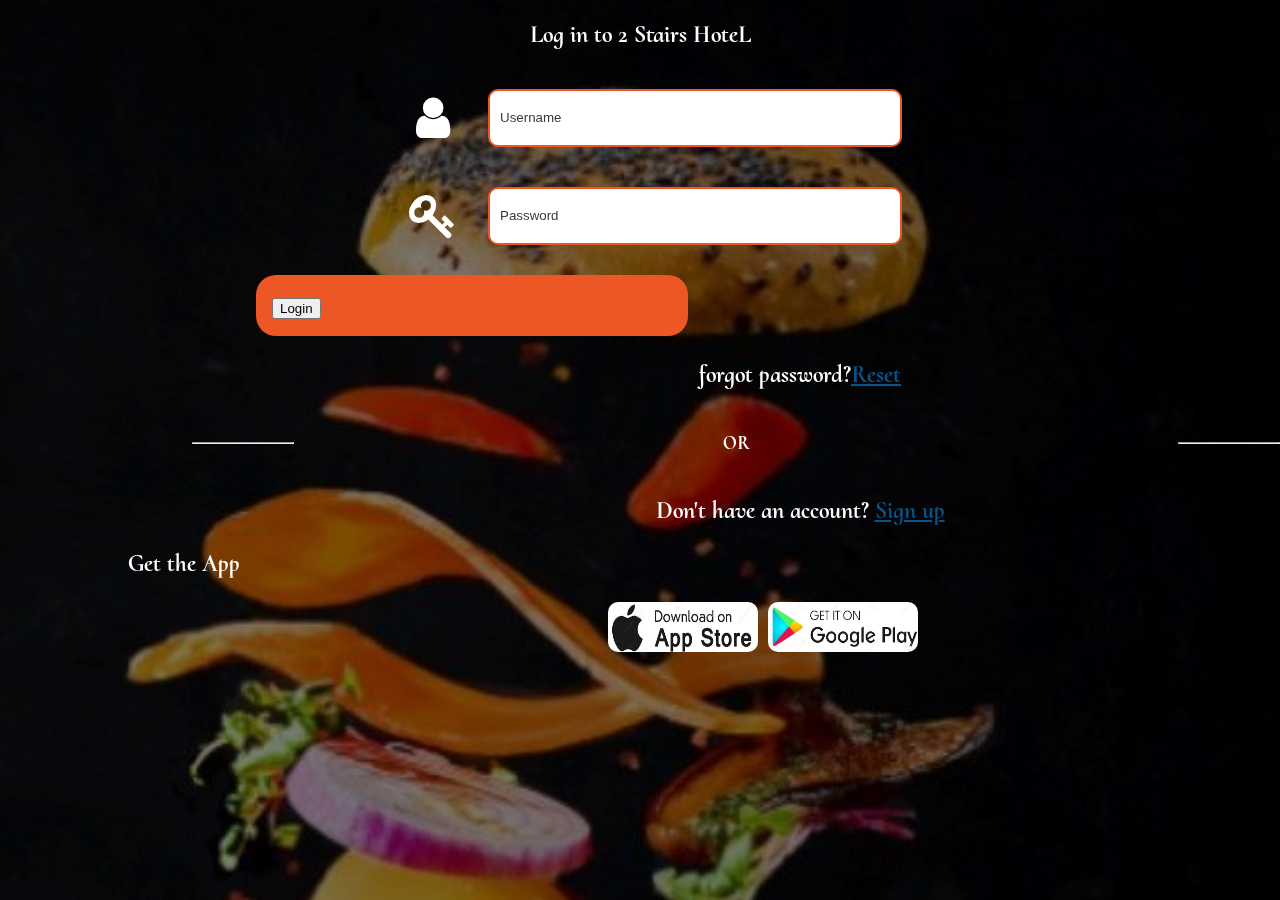
<file: assets/html/login.html>
<!DOCTYPE html>
<html lang="en">
<head>
    
    <link href='https://fonts.googleapis.com/css?family=Cormorant Upright' rel='stylesheet'>
    <meta charset="UTF-8">
    <meta http-equiv="X-UA-Compatible" content="IE=edge">
    <meta name="viewport" content="width=device-width, initial-scale=1.0">
    <title>2 Stairs Hotel-Login</title>
    <link rel="stylesheet" href="..//css/login styles.css">
    <link rel="stylesheet"
    href=
"https://cdnjs.cloudflare.com/ajax/libs/font-awesome/4.7.0/css/font-awesome.min.css">

</head>
<body>
  <div class="image">
    <div class="overlay">
     <!-- <img src="/assets/images/ae49559c-314a-41c5-9888-b4e831923757.jpeg" alt="background img">  -->
    
    <!-- <div id="holder">
        <h2 class="heading">Log in to DigiHoteL</h2>
    </div> -->

    <form  action="../../index.html" method="GET"  id="login">

    <form action="" id="login">

        <h2 class="heading">Log in to 2 Stairs HoteL</h2>
        <div class="input-icons">
            <em class="fa fa-user icon fa-3x">
            </em> 
        <input type="text" name="username" id="username-field" class="login-button" placeholder="Username">
        </div>
        <div class="input-icons">
            <em class="fa fa-key icon fa-3x">
            </em>
        <input type="password" name="password" id="password-field" class="login-button" placeholder="Password">
        </div>
        <!-- <input type="submit" value="Login" id="submit"> -->
        <div class="log">
            <button>Login</button>
        </div>
        
        <h3 id="password">forgot password?<a href ="" id="reset">Reset</a></h3>
<div class="horizontal">
    <div class="hor"><hr></div>
    <h3>OR</h3>
    <div class="hor"><hr></div>

    

</div>

        <h3 id="account">Don't have an account? <a href ="" id="sign">Sign up</a></h3>

        <p id="App">Get the App</p>
    <div class="social">
          
                <img class="store" src="../images/aps.jpg" alt="appstore" width="150" height="50">
          
                <img class="store" src="../images/GP.jpg" alt="googleplay"  width="150" height="50">
          
    </div>
    </form>


    
    </div>
</div>


    <script src="/assets/js/login styles.js"></script>
</body>
</html>
</file>
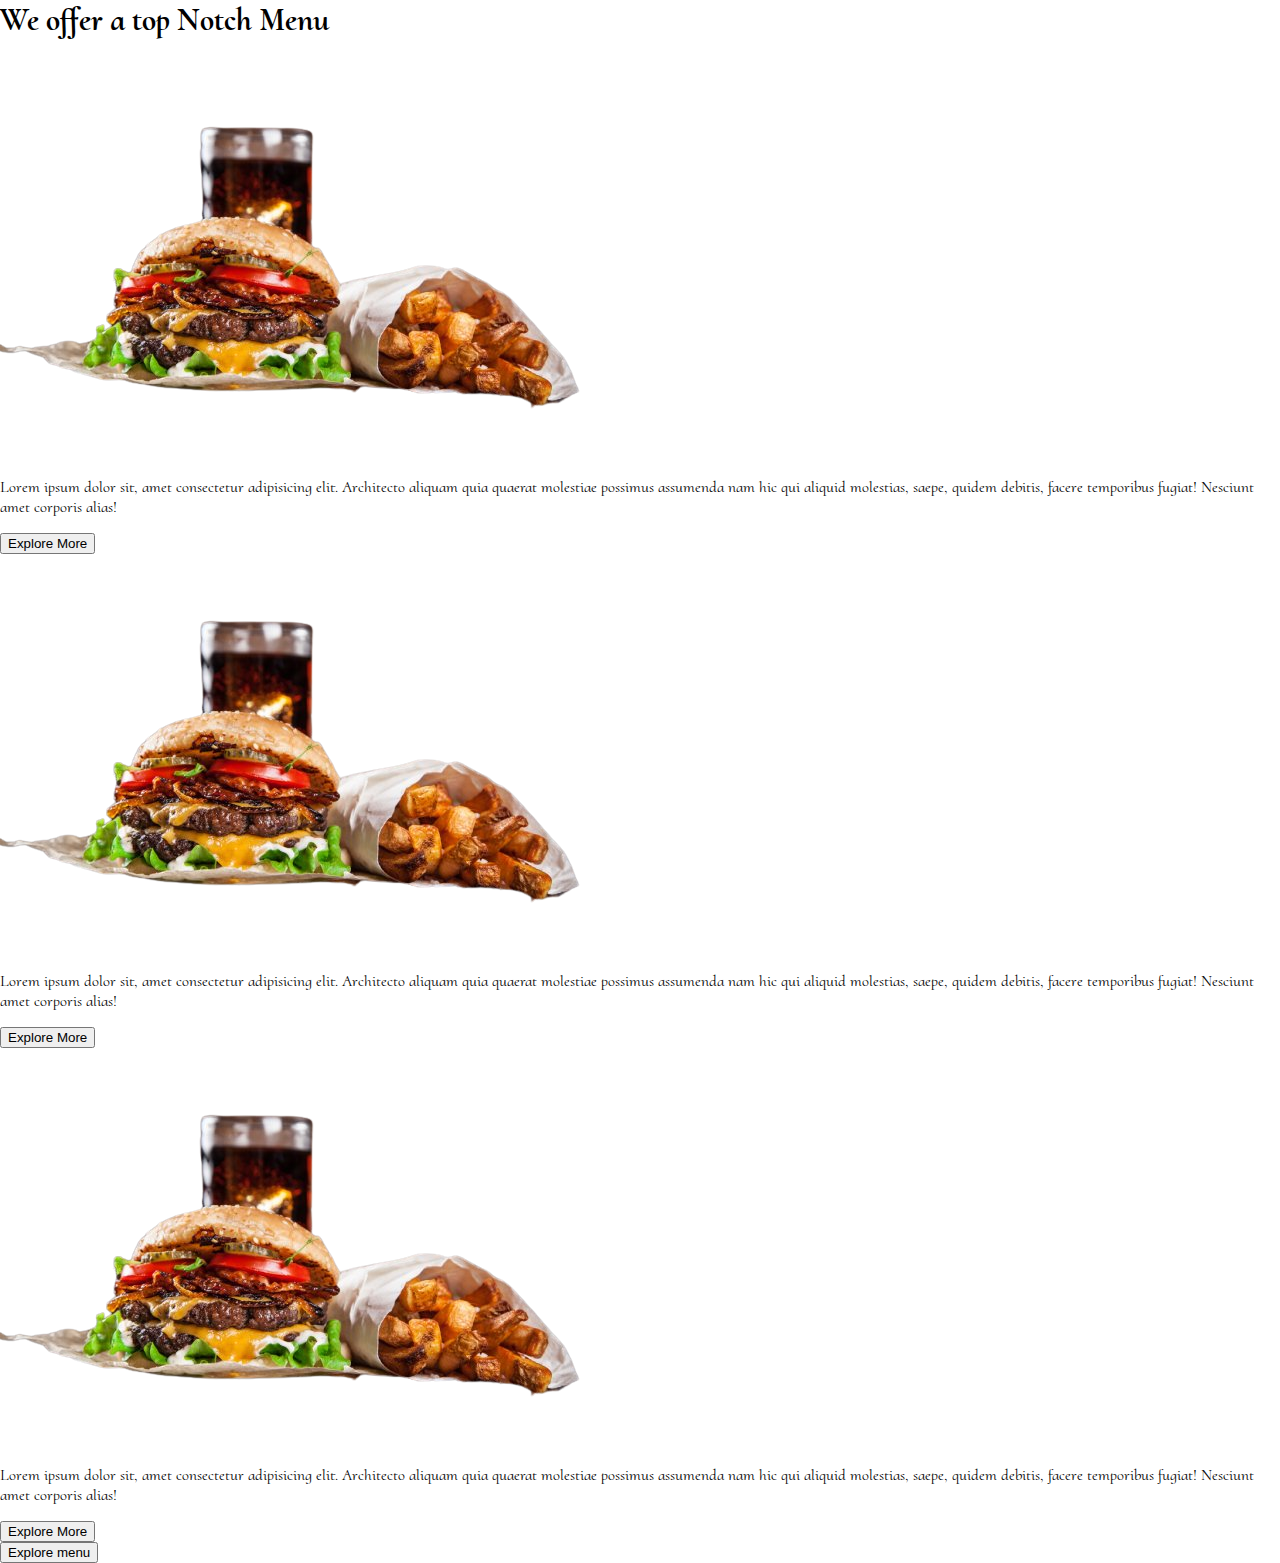
<file: assets/html/menu.html>
<html lang="en">
<head>
    <meta charset="UTF-8">
    <meta http-equiv="X-UA-Compatible" content="IE=edge">
    <meta name="viewport" content="width=device-width, initial-scale=1.0">
    <title>Menu</title>
    <link rel="stylesheet" href="../css/menu.css">
</head>
<body>

    <div class="menu">
        <h1>
            We offer a top Notch Menu
        </h1>
        <div class="container">
            <div class="container1">
                <img src="../images/burger.png" alt="Burger image">
                <p>Lorem ipsum dolor sit, amet consectetur adipisicing elit. Architecto aliquam quia quaerat <bbr />molestiae possimus assumenda nam hic qui aliquid molestias, saepe, quidem debitis, facere temporibus fugiat! Nesciunt amet corporis alias!</p>
                <button type="button">Explore More</button>
            </div>
            <div class="container1">
                <img src="../images/burger.png" alt="Burger image">
                <p>Lorem ipsum dolor sit, amet consectetur adipisicing elit. Architecto aliquam quia quaerat <bbr />molestiae possimus assumenda nam hic qui aliquid molestias, saepe, quidem debitis, facere temporibus fugiat! Nesciunt amet corporis alias!</p>
                <button type="button">Explore More</button>
            </div>
            <div class="container1">
                <img src="../images/burger.png" alt="Burger image">
                <p>Lorem ipsum dolor sit, amet consectetur adipisicing elit. Architecto aliquam quia quaerat <bbr />molestiae possimus assumenda nam hic qui aliquid molestias, saepe, quidem debitis, facere temporibus fugiat! Nesciunt amet corporis alias!</p>
                <button type="button">Explore More</button>
            </div>
            
        </div>
        <button type="button" class="btn">Explore menu</button>
        <div class="empty"></div>
    </div>
    
</body>
</html>
</file>
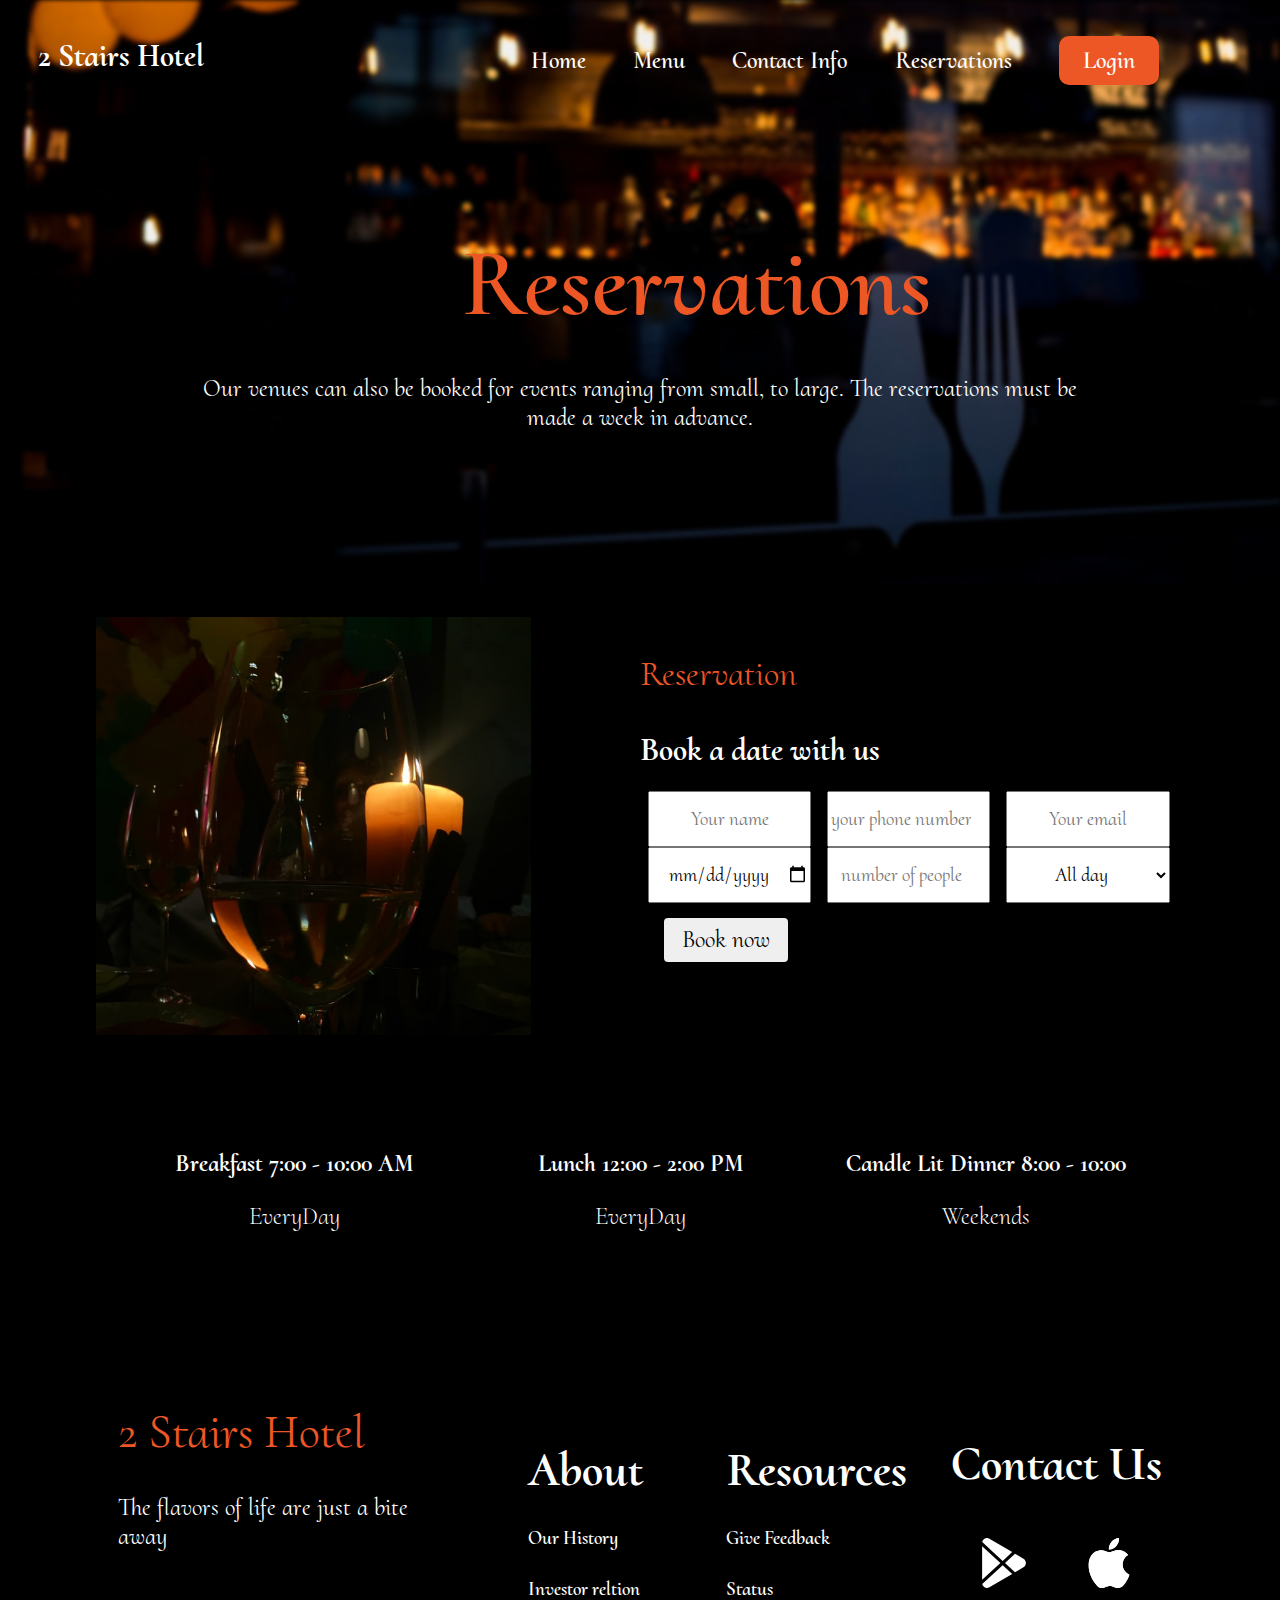
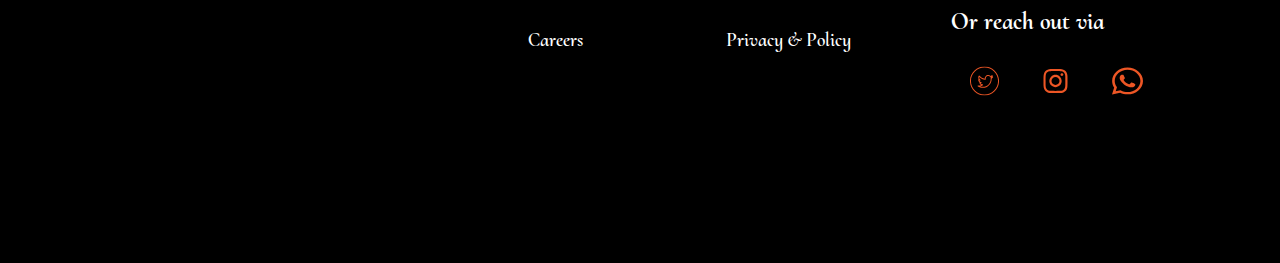
<file: assets/html/reservations.html>
<html lang="en">
<head>
    <meta charset="UTF-8">
    <meta http-equiv="X-UA-Compatible" content="IE=edge">
    <meta name="viewport" content="width=device-width, initial-scale=1.0">
    <title>The 2 Stairs Hotel-Reservations</title>

    <link rel="stylesheet" href="../css/reserve.css" type="text/css">
</head>
<body>
    
    <div class="containerTop">
    </div> <!--containerTop-->

    <div class="dropDown">
        <div class="down"></div>
        <div class="down"></div>
        <div class="down"></div>
    </div>

    <div class="navbar">
        <div class="logo-top">2 Stairs Hotel</div>
        <div class="navItems">
        <li class="navChild home"><a  href="../../index.html">Home </a></li>
        <li class="navChild"><a href="./main_menu.html">Menu </a></li>
        <li class="navChild"><a href="#footer">Contact Info </a></li>
        <li class="navChild rNav"><a>Reservations </a></li>
        <li class="navChild login"><a href="./login.html">Login </a></li> 
        </div>  
    </div>


    <div class="shouting">
        <div class="hero">Reservations</div>
        <div class="subHero">Our venues can also be booked for 
            events ranging from small, to large. The reservations must be 
            made a week in advance.
        </div>
    </div>
        


    </div>

    <div class="containerMid">

        <div class="midImage">
            <div class="imageContent">
                
            </div>
            <div class="glassImage">
                <img src="../images/glass.jpg" alt="glassImage" class="glass">
            </div>
        </div> <!--mid image-->

        <div class="address">
            <div class="addressTitle">
                <p>Reservation</p>
                <h1>Book a date with us</h1>
                </div>

            <div class="contacts">
                <input  class="input"type="text" placeholder="Your name" id="name">
                <input  class="input"type="number" placeholder="your phone number" id="number">
                <input  class="input"type="email" placeholder="Your email" id="email" >
                <input  class="input"type="date" placeholder="date" id="month">
                <input  class="input"type="number" name="people" min="1"id="people" placeholder="number of people">
                <select  class="input"name="duration" id="duration">
                    <option value="all-day">All day</option>
                    <option value="breakfast">Breakfast</option>
                    <option value="lunch">Lunch</option>
                    <option value="dinner">Dinner</option>
                  </select>
                  <div class="input">
                  <button class="in">Book now</button>
                  </div>
            </div>
        </div> <!--address-->
    </div> <!--container mid-->

    <div class="separate"></div>

    

    <div class="times">
        <div class="breakfast">
            <p>Breakfast 7:00 - 10:00 AM</p>
            <p>EveryDay</p>
        </div> <!--breakfast-->
        <div class="lunch">
            <p> Lunch 12:00 - 2:00 PM</p>
            <p>EveryDay</p>
        </div> <!--lunch-->
        <div class="dinner">
            <p>Candle Lit Dinner 8:00 - 10:00</p>
            <p>Weekends</p>
        </div> <!--dinner-->
    </div> <!--times-->
    
    
    <footer>
        <div class="footer" id="footer">

            <div class="left">
                <a href="" class="logo">2 Stairs Hotel</a>
                <p>The flavors of life are just a bite away</p>
            </div>

            <ul>
                <li class="title footer-nav"><a href="">About</a></li>
                <li class="footer-nav"><a href="">Our History</a></li>
                <li class="footer-nav"><a href="">Investor reltion</a></li>
                <li class="footer-nav"><a href="">Careers</a></li>
            </ul>

            <ul>
                <li class="title footer-nav"><a href="">Resources</a></li>
                <li class="footer-nav"><a href="">Give Feedback</a></li>
                <li class="footer-nav"><a href="">Status</a> </li>
                <li class="footer-nav"><a href="">Privacy & Policy</a></li>
            </ul>

            <div class="socials">
                <h2 class="title">Contact Us</h2>
                <div class="dow">
                    <a href=""><svg xmlns="http://www.w3.org/2000/svg" width="50" fill="currentColor" class="bi bi-google-play" viewBox="0 0 16 16">
                        <path d="M14.222 9.374c1.037-.61 1.037-2.137 0-2.748L11.528 5.04 8.32 8l3.207 2.96 2.694-1.586Zm-3.595 2.116L7.583 8.68 1.03 14.73c.201 1.029 1.36 1.61 2.303 1.055l7.294-4.295ZM1 13.396V2.603L6.846 8 1 13.396ZM1.03 1.27l6.553 6.05 3.044-2.81L3.333.215C2.39-.341 1.231.24 1.03 1.27Z"/>
                        </svg></a>
                        <a href=""><svg xmlns="http://www.w3.org/2000/svg" width="50"  fill="currentColor" class="bi bi-apple" viewBox="0 0 16 16">
                        <path d="M11.182.008C11.148-.03 9.923.023 8.857 1.18c-1.066 1.156-.902 2.482-.878 2.516.024.034 1.52.087 2.475-1.258.955-1.345.762-2.391.728-2.43Zm3.314 11.733c-.048-.096-2.325-1.234-2.113-3.422.212-2.189 1.675-2.789 1.698-2.854.023-.065-.597-.79-1.254-1.157a3.692 3.692 0 0 0-1.563-.434c-.108-.003-.483-.095-1.254.116-.508.139-1.653.589-1.968.607-.316.018-1.256-.522-2.267-.665-.647-.125-1.333.131-1.824.328-.49.196-1.422.754-2.074 2.237-.652 1.482-.311 3.83-.067 4.56.244.729.625 1.924 1.273 2.796.576.984 1.34 1.667 1.659 1.899.319.232 1.219.386 1.843.067.502-.308 1.408-.485 1.766-.472.357.013 1.061.154 1.782.539.571.197 1.111.115 1.652-.105.541-.221 1.324-1.059 2.238-2.758.347-.79.505-1.217.473-1.282Z"/>
                        <path d="M11.182.008C11.148-.03 9.923.023 8.857 1.18c-1.066 1.156-.902 2.482-.878 2.516.024.034 1.52.087 2.475-1.258.955-1.345.762-2.391.728-2.43Zm3.314 11.733c-.048-.096-2.325-1.234-2.113-3.422.212-2.189 1.675-2.789 1.698-2.854.023-.065-.597-.79-1.254-1.157a3.692 3.692 0 0 0-1.563-.434c-.108-.003-.483-.095-1.254.116-.508.139-1.653.589-1.968.607-.316.018-1.256-.522-2.267-.665-.647-.125-1.333.131-1.824.328-.49.196-1.422.754-2.074 2.237-.652 1.482-.311 3.83-.067 4.56.244.729.625 1.924 1.273 2.796.576.984 1.34 1.667 1.659 1.899.319.232 1.219.386 1.843.067.502-.308 1.408-.485 1.766-.472.357.013 1.061.154 1.782.539.571.197 1.111.115 1.652-.105.541-.221 1.324-1.059 2.238-2.758.347-.79.505-1.217.473-1.282Z"/>
                        </svg></a>
                </div>
                <p>Or reach out via</p>
                <div class="media">
                    <a href="">  
                        <svg width="29" height="32" viewBox="0 0 32 32" fill="none" xmlns="http://www.w3.org/2000/svg">
                            <g clip-path="url(#clip0_2_8)">
                            <path d="M16 -0.0339966C7.159 -0.0339966 -0.0350037 7.158 -0.0350037 16C-0.0350037 24.842 7.159 32.034 16 32.034C24.841 32.034 32.035 24.842 32.035 16C32.035 7.158 24.841 -0.0339966 16 -0.0339966ZM16 30.966C7.748 30.966 1.035 24.252 1.035 16C1.035 7.748 7.748 1.034 16 1.034C24.252 1.034 30.965 7.748 30.965 16C30.965 24.252 24.252 30.966 16 30.966Z" fill="#ED5625"/>
                            <path d="M24.794 11.046C24.9049 10.8407 24.9963 10.6254 25.067 10.403C25.0997 10.2998 25.1004 10.1892 25.0689 10.0856C25.0374 9.98209 24.9753 9.89053 24.8906 9.82304C24.806 9.75555 24.703 9.7153 24.595 9.70762C24.487 9.69994 24.3793 9.72518 24.286 9.78C23.7736 10.0844 23.2189 10.3112 22.64 10.453C21.9373 9.81878 21.0246 9.46718 20.078 9.466C19.5637 9.4664 19.0548 9.57064 18.5818 9.77246C18.1088 9.97429 17.6814 10.2696 17.3252 10.6406C16.969 11.0116 16.6915 11.4507 16.5091 11.9315C16.3268 12.4124 16.2434 12.9251 16.264 13.439C14.015 13.1559 11.9613 12.0179 10.529 10.261C10.4741 10.1944 10.404 10.1421 10.3245 10.1085C10.2451 10.0748 10.1587 10.0608 10.0727 10.0677C9.98676 10.0746 9.90369 10.1021 9.83062 10.1479C9.75754 10.1938 9.6966 10.2566 9.65299 10.331C9.32501 10.8939 9.14675 11.5315 9.13519 12.1829C9.12364 12.8343 9.27918 13.4778 9.58699 14.052C9.5115 14.0647 9.43897 14.0912 9.37299 14.13C9.29214 14.1816 9.22557 14.2527 9.17943 14.3367C9.13329 14.4208 9.10907 14.5151 9.10899 14.611C9.10899 15.746 9.61399 16.788 10.428 17.496L10.393 17.531C10.3315 17.6005 10.2893 17.6849 10.2703 17.7757C10.2514 17.8665 10.2564 17.9607 10.285 18.049C10.4547 18.5785 10.7381 19.0646 11.1154 19.4731C11.4926 19.8816 11.9546 20.2027 12.469 20.414C11.4126 20.9293 10.2303 21.1303 9.06299 20.993C8.943 20.9808 8.82233 21.0087 8.71991 21.0724C8.61748 21.1361 8.53908 21.232 8.49699 21.345C8.45657 21.4589 8.45581 21.5831 8.49484 21.6974C8.53386 21.8118 8.61039 21.9096 8.71199 21.975C10.299 22.9936 12.1452 23.5347 14.031 23.534C20.211 23.534 23.905 18.514 23.905 13.661L23.904 13.497C24.5029 13.0294 25.0232 12.469 25.445 11.837C25.5089 11.7415 25.5403 11.6279 25.5346 11.5131C25.5289 11.3983 25.4864 11.2884 25.4133 11.1997C25.3403 11.1109 25.2406 11.0481 25.1291 11.0204C25.0175 10.9927 24.9 11.0017 24.794 11.046V11.046ZM23.049 12.801C22.9764 12.8532 22.9181 12.9227 22.8793 13.0032C22.8405 13.0838 22.8225 13.1727 22.827 13.262C22.833 13.394 22.836 13.528 22.836 13.66C22.836 17.988 19.543 22.465 14.032 22.465C13.0491 22.4655 12.0731 22.3005 11.145 21.977C12.2566 21.764 13.3008 21.2873 14.19 20.587C14.2765 20.5188 14.3399 20.4254 14.3714 20.3198C14.4029 20.2142 14.401 20.1014 14.366 19.9969C14.331 19.8924 14.2646 19.8013 14.1758 19.7359C14.087 19.6706 13.9802 19.6343 13.87 19.632C13.4388 19.6238 13.0156 19.5143 12.6345 19.3125C12.2534 19.1106 11.9251 18.8221 11.676 18.47C11.929 18.453 12.177 18.411 12.418 18.346C12.5346 18.3148 12.6372 18.245 12.7091 18.1479C12.7809 18.0509 12.8178 17.9324 12.8136 17.8117C12.8094 17.691 12.7645 17.5753 12.6861 17.4835C12.6077 17.3916 12.5005 17.3291 12.382 17.306C11.895 17.2069 11.4441 16.9774 11.0776 16.6418C10.711 16.3062 10.4426 15.8774 10.301 15.401C10.567 15.468 10.84 15.507 11.113 15.516C11.348 15.515 11.566 15.371 11.639 15.145C11.712 14.919 11.626 14.67 11.427 14.538C10.9565 14.2245 10.5942 13.7734 10.3896 13.2463C10.185 12.7192 10.1481 12.1418 10.284 11.593C12.021 13.3753 14.3665 14.4367 16.852 14.565C17.028 14.566 17.182 14.503 17.289 14.374C17.396 14.245 17.437 14.074 17.399 13.91C17.2622 13.321 17.3234 12.7033 17.573 12.1526C17.8227 11.6019 18.2469 11.1488 18.78 10.8634C19.3131 10.5781 19.9254 10.4764 20.5221 10.5741C21.1189 10.6719 21.6667 10.9635 22.081 11.404C22.1431 11.4702 22.221 11.5196 22.3074 11.5474C22.3938 11.5752 22.4859 11.5806 22.575 11.563C22.74 11.53 22.903 11.492 23.064 11.448C22.9914 11.5023 22.916 11.5527 22.838 11.599C22.7343 11.6625 22.6553 11.7595 22.6141 11.8739C22.5729 11.9883 22.5719 12.1133 22.6112 12.2284C22.6506 12.3434 22.728 12.4417 22.8307 12.5069C22.9333 12.572 23.0551 12.6003 23.176 12.587L23.358 12.564C23.2578 12.6466 23.1547 12.7256 23.049 12.801V12.801Z" fill="#ED5625"/>
                            </g>
                            <defs>
                            <clipPath id="clip0_2_8">
                            <rect width="32" height="32" fill="white"/>
                            </clipPath>
                            </defs>
                            </svg>
                            
                    </a>

                    <a href="">
                        <svg width="35" height="32" viewBox="0 0 32 32" fill="none" xmlns="http://www.w3.org/2000/svg">
                            <path d="M15.9987 9.836C14.3635 9.836 12.7954 10.4856 11.6391 11.6418C10.4829 12.798 9.83334 14.3662 9.83334 16.0013C9.83334 17.6365 10.4829 19.2047 11.6391 20.3609C12.7954 21.5171 14.3635 22.1667 15.9987 22.1667C17.6338 22.1667 19.202 21.5171 20.3582 20.3609C21.5145 19.2047 22.164 17.6365 22.164 16.0013C22.164 14.3662 21.5145 12.798 20.3582 11.6418C19.202 10.4856 17.6338 9.836 15.9987 9.836V9.836ZM15.9987 20.0053C14.9364 20.0053 13.9176 19.5833 13.1665 18.8322C12.4153 18.0811 11.9933 17.0623 11.9933 16C11.9933 14.9377 12.4153 13.9189 13.1665 13.1678C13.9176 12.4167 14.9364 11.9947 15.9987 11.9947C17.061 11.9947 18.0797 12.4167 18.8309 13.1678C19.582 13.9189 20.004 14.9377 20.004 16C20.004 17.0623 19.582 18.0811 18.8309 18.8322C18.0797 19.5833 17.061 20.0053 15.9987 20.0053V20.0053Z" fill="#ED5625"/>
                            <path d="M22.408 11.0467C23.2018 11.0467 23.8453 10.4031 23.8453 9.60933C23.8453 8.81551 23.2018 8.172 22.408 8.172C21.6142 8.172 20.9707 8.81551 20.9707 9.60933C20.9707 10.4031 21.6142 11.0467 22.408 11.0467Z" fill="#ED5625"/>
                            <path d="M27.3773 8.14799C27.0687 7.35089 26.597 6.62703 25.9924 6.02273C25.3879 5.41843 24.6639 4.94701 23.8667 4.63865C22.9338 4.28846 21.9482 4.09911 20.952 4.07865C19.668 4.02265 19.2613 4.00665 16.0053 4.00665C12.7493 4.00665 12.332 4.00665 11.0587 4.07865C10.0632 4.09806 9.07833 4.28745 8.14666 4.63865C7.34924 4.94665 6.62501 5.41795 6.02043 6.02229C5.41586 6.62663 4.94429 7.35068 4.63599 8.14799C4.28573 9.0808 4.09681 10.0664 4.07732 11.0627C4.01999 12.3453 4.00266 12.752 4.00266 16.0093C4.00266 19.2653 4.00266 19.68 4.07732 20.956C4.09732 21.9533 4.28532 22.9373 4.63599 23.872C4.94516 24.669 5.41718 25.3928 6.0219 25.997C6.62662 26.6013 7.35074 27.0728 8.14799 27.3813C9.0779 27.7456 10.0632 27.9485 11.0613 27.9813C12.3453 28.0373 12.752 28.0547 16.008 28.0547C19.264 28.0547 19.6813 28.0547 20.9547 27.9813C21.9508 27.9611 22.9363 27.7722 23.8693 27.4227C24.6663 27.1136 25.3902 26.6417 25.9946 26.0373C26.5991 25.4328 27.0709 24.709 27.38 23.912C27.7307 22.9787 27.9187 21.9947 27.9387 20.9973C27.996 19.7147 28.0133 19.308 28.0133 16.0507C28.0133 12.7933 28.0133 12.38 27.9387 11.104C27.9231 10.0937 27.7332 9.09365 27.3773 8.14799V8.14799ZM25.7533 20.8573C25.7447 21.6257 25.6045 22.387 25.3387 23.108C25.1384 23.6265 24.8319 24.0973 24.4388 24.4902C24.0456 24.8831 23.5746 25.1894 23.056 25.3893C22.343 25.6539 21.5898 25.7942 20.8293 25.804C19.5627 25.8627 19.2053 25.8773 15.9573 25.8773C12.7067 25.8773 12.3747 25.8773 11.084 25.804C10.3239 25.7947 9.57109 25.6544 8.85866 25.3893C8.33824 25.1906 7.86532 24.8849 7.47051 24.4919C7.07569 24.099 6.76777 23.6275 6.56666 23.108C6.30458 22.3947 6.1644 21.6424 6.15199 20.8827C6.09465 19.616 6.08132 19.2587 6.08132 16.0107C6.08132 12.7613 6.08132 12.4293 6.15199 11.1373C6.16061 10.3693 6.30086 9.60854 6.56666 8.88799C6.97332 7.83599 7.80666 7.00799 8.85866 6.60532C9.57144 6.34151 10.324 6.20127 11.084 6.19065C12.352 6.13332 12.708 6.11732 15.9573 6.11732C19.2067 6.11732 19.54 6.11732 20.8293 6.19065C21.5899 6.1998 22.3431 6.34008 23.056 6.60532C23.5746 6.80568 24.0455 7.11226 24.4386 7.50536C24.8317 7.89846 25.1383 8.36941 25.3387 8.88799C25.6007 9.60125 25.7409 10.3535 25.7533 11.1133C25.8107 12.3813 25.8253 12.7373 25.8253 15.9867C25.8253 19.2347 25.8253 19.584 25.768 20.8587H25.7533V20.8573Z" fill="#ED5625"/>
                            </svg>
                            
                    </a>
                    <a href="">
                        <svg width="31" height="32" viewBox="0 0 32 32" fill="none" xmlns="http://www.w3.org/2000/svg">
                            <path d="M27.2071 6.06875C24.2143 3.44375 20.2286 2 15.9929 2C7.25 2 0.135714 8.225 0.135714 15.875C0.135714 18.3187 0.864286 20.7062 2.25 22.8125L0 30L8.40714 28.0688C10.7214 29.175 13.3286 29.7563 15.9857 29.7563H15.9929C24.7286 29.7563 32 23.5313 32 15.8813C32 12.175 30.2 8.69375 27.2071 6.06875V6.06875ZM15.9929 27.4188C13.6214 27.4188 11.3 26.8625 9.27857 25.8125L8.8 25.5625L3.81429 26.7062L5.14286 22.45L4.82857 22.0125C3.50714 20.175 2.81429 18.0563 2.81429 15.875C2.81429 9.51875 8.72857 4.34375 16 4.34375C19.5214 4.34375 22.8286 5.54375 25.3143 7.725C27.8 9.90625 29.3286 12.8 29.3214 15.8813C29.3214 22.2438 23.2571 27.4188 15.9929 27.4188V27.4188ZM23.2214 18.7812C22.8286 18.6063 20.8786 17.7687 20.5143 17.6562C20.15 17.5375 19.8857 17.4812 19.6214 17.8312C19.3571 18.1812 18.6 18.9563 18.3643 19.1938C18.1357 19.425 17.9 19.4562 17.5071 19.2812C15.1786 18.2625 13.65 17.4625 12.1143 15.1562C11.7071 14.5437 12.5214 14.5875 13.2786 13.2625C13.4071 13.0312 13.3429 12.8312 13.2429 12.6562C13.1429 12.4813 12.35 10.775 12.0214 10.0813C11.7 9.40625 11.3714 9.5 11.1286 9.4875C10.9 9.475 10.6357 9.475 10.3714 9.475C10.1071 9.475 9.67857 9.5625 9.31429 9.90625C8.95 10.2562 7.92857 11.0938 7.92857 12.8C7.92857 14.5063 9.35 16.1563 9.54286 16.3875C9.74286 16.6188 12.3357 20.1187 16.3143 21.625C18.8286 22.575 19.8143 22.6562 21.0714 22.4937C21.8357 22.3937 23.4143 21.6562 23.7429 20.8438C24.0714 20.0312 24.0714 19.3375 23.9714 19.1938C23.8786 19.0375 23.6143 18.95 23.2214 18.7812Z" fill="#ED5625"/>
                            </svg>
                            
                    </a>


                </div>
            </div>
        </div>
    </footer> <!--footer-->

<div class="separate"></div>

<div class="separate"></div>



</body>
</html>
</file>
<file: assets/css/login styles.css>
.image{
    background-image: url("../images/ae49559c-314a-41c5-9888-b4e831923757.jpeg");
    height: 100vh;
    position: absolute;
    top: 0;
    bottom: 0;
    right: 0;
    left: 0; 
    background-repeat: no-repeat;
    /* background-position: center; */
    background-size: cover;
    
    
}
.overlay{
    position: fixed;
    overflow: auto;
    width: 100%;
    height: 100%;
    top: 0;
    left: 0;
    right: 0;
    bottom: 0;
    background-color: rgba(0, 0, 0, 0.5);
    z-index: 2;
    
} 

body{
    font-family: 'Cormorant Upright', serif;

    
}
.heading{
    text-align: center;
    font-weight: bold;
    color: #ffff;
    font-size: 50px
    margin-left: 20%;
    
}

#password{
    text-align: center;
    color: #ffff;
    font-size: x-large;
    margin-left: 25%;

}
/* form{
    height: fit-content;
    position: absolute;
    top: 10%;
    left: 25%;
    display: flex;
    flex-direction: column;
    
   
    
} */
.log{
    width: 400px;
    padding: 1.0rem;
    background-color: #ed5625ff;
    margin:10px 0 0 0;
    border: none;
    color:#ffff;
    font-size: 1.5rem;
    font-weight: 800;
    cursor: pointer;
    border-radius: 20px;
    margin-left: 20%;
}




#login{
    /* background-color: aqua; */
    align-items: center;

}

.login-button::placeholder {
    color: #3a3a3a;
}

.login-button {
    border-radius: 10px; 
    border: 2px solid#ed5625ff;
    outline: none;
    padding:5px 0 5px 10px;
    width: 400px;
    
    justify-content: center;
    

    
  }

  #submit {
    width: 120%;
    padding: 20px;
    /* margin-right: 20%; */
    border: none;
    border-radius: 20px;
    color: white;
    font-weight: bold;
    font-size: x-large;
    background-color: #ed5625ff;
    cursor: pointer;
    outline: none;
    text-align: center;
    
  }

 
  
    
  .input-icons {
    /* background-color: aqua; */
      
      display: flex;
      justify-content: center;
      /* background-color: aqua; */
      padding: 20px;
      
      
      
  }
    
  .icon {
      padding: 5px;
      color: #ffff;
      width: 100px;
      text-align:center
}

 #reset{
    color:#06558a;
 }
  
#account{
    text-align: center;
    color: #ffff;
    font-size: x-large;
    margin-left: 25%;

}

  


form {
    width: 100%;
    padding: 0;
    /* margin: 0; */
    margin-right: 15px;

}

#sign{
    color:#06558a;
}
#App{
    color: #ffff;
    font-weight: bold;
    font-size: x-large;
    margin-left: 10%;
}
.social>img{
    transition: 0.2s ease;
}
.social>img:hover{
    
    width: 200px;
}
.social{
    width:70%;
    margin: auto;
    display: flex;
    justify-content:center ;
    margin-left: 25%;
    
}

.store{

  margin-right: 10px;
  border-radius: 10px;
  
  
}
.horizontal{
    display: flex;
    align-items: center;
    justify-content: space-between;
    color: #ffff;
    margin-left: 15%;
}
hr{
    width: 100px;
}
h3{
    padding: 0 5px 0 5px;
}
</file>
<file: assets/css/menu.css>
@import url('https://fonts.googleapis.com/css2?family=Cormorant+Upright:wght@300;400;500;600;700&family=Inter:wght@200;300;400;500&family=Oleo+Script&family=Open+Sans:ital,wght@0,300;0,400;0,500;1,300;1,400&family=Space+Grotesk:wght@400;500;600;700&display=swap');


body {
    margin: 0;
    padding: 0;
    box-sizing: border-box;
    text-decoration: none;
    font-family: 'Cormorant Upright', serif;
}
.main-menu {
    background-image: url('../../bg.png');
    background-position: center;
    background-size: cover;
    background-repeat: repeat;
    height: auto;
    top: 0;
    margin-top: 0;
    /* overflow: hidden; */
    color: #fff;
    
}

.main-links {
    display: flex;
    flex-direction: column;
    margin-top: 0rem;
    align-items: center;
    text-align: center;
    justify-content: center;
}

.main-links h4 {
    font-size: 2rem;
    line-height: 0;
}

.main-links h1 {
    font-size: 5rem;
    color: #f3e874ff;
    line-height: 0;
    letter-spacing: 0.04em;
}

.main-links .links {
    display: flex;
    align-items: center;
}

.links ul {
    display: inline;
    justify-content: space-between;
}
.links ul li {
    display: inline;
    justify-content: space-between;
    font-size: 1.9rem;
    margin-left: 2.6rem;
    list-style: none;
}

.links ul li a {
    color: #fff;
    text-decoration: none;
    transition: 0.5s ease;
}

.links ul li a.home {
    border: 1px solid #f3e874ff;
    padding: 0.1rem 1rem;
    border-radius: 6px;
    transition: 0.5s ease;
}

.links ul li a.home:hover {
    color: #000;
    background: #f3e874ff;
}

.links ul li a:hover {
    color: #f3e874ff;
}

.links ul li a.active {
    color: #f3e874ff;
    transition: 0.5s ease;
}

.links ul li a.active:hover {
    border-bottom: 1px solid #f3e874ff;
}

.content {
    display: flex;
    flex-direction: row;
    justify-content: center;
    margin-bottom: 0;
    margin: auto;
    gap: 3rem;
}

.content img {
    width: 300px;
    height: 500px;
}

.wines h2 {
    font-size: 2.7rem;
    /* border-bottom: 1px solid #f3e874ff; */
    padding-bottom: 0;
    line-height: 0;
}
.wines p {
    font-size: 1.5rem;
    line-height: 60px;
}

.cocktails h2 {
    font-size: 2.7rem;
    /* border-bottom: 1px solid #f3e874ff; */
    padding-bottom: 0;
    line-height: 0;
}
.cocktails p {
    font-size: 1.5rem;
    line-height: 60px;
}


.button {
    justify-content: center;
    text-align: center;
    margin-left: 4rem;
    align-items: center;
}

.button button {
    padding: 0.5rem 1rem;
    font-size: 1.5rem;
    color: #000;
    background: #f3e874ff;
    font-family: 'Cormorant Upright', serif;
    outline: none;
    border: none;
    border-radius: 7px;
    cursor: pointer;
}

.button button:hover {
    border: 2px solid #f3e874ff;
    background: transparent;
    color: #f3e874ff;
}

@media screen and (max-width: 1200px) {
    .content {
        gap: 1rem;
    }
}

@media screen and (max-width: 950px) {
    .content {
        display: flex;
        flex-direction: column;
        margin: auto;
        align-items: center;
        justify-content: center;
        gap: 0rem;
        margin-bottom: 2rem;
    }
    .links ul li {
        margin-left: 1rem;
    }
}
</file>
<file: assets/css/reserve.css>
@import url('https://fonts.googleapis.com/css2?family=Cormorant+Upright&display=swap');

/* General styles*/
*{
    box-sizing: border-box;
    font-family: 'Cormorant Upright', serif;
}
html{
    scroll-behavior: smooth;
}
h2 {
    margin-top: 3.0vh;
}
body {
    background-color: black;
    margin: 0;
    
    
    color: white;
    overflow-x: hidden;
    
    
}
h2.title {
    margin-top: 2rem;
}
button.in {
    border: 2px solid black;
    border-radius: 6px;
    margin: 8px 8px 8px 0;
    width: 8rem;
    height: 3rem;
    font-size: 1.5rem;
    cursor: pointer;
    transform: translateY(5px)  ;
    transition: all 0.2s;
}
.dow p {
    text-align: center;
}
li {
    list-style: none;
    font-size: 1.2rem;
    font-weight: 600;
}
.login{
    background-color: #ed5625;
    color: white;
    padding: 10px;
    width: 100px;
    font-size: 1.3rem;
   font-weight: 600;
   border: none;
   border-radius: 10px;
   text-align: center;
}
.login:hover{
    background-color: transparent;
    color: #ed5625;
    border: 2px solid #ed5625;
    
}
li:hover {
    color: #ed5625ff;
    cursor: pointer;
}
a, a:hover, a:focus, a:active {
    text-decoration: none;
    color: inherit;
    transform: translateY(5px);
    transition: all 0.2s;
    
}
/* .navbar a:hover, .in:hover{
    color: #ed5625;
    text-decoration: underline ;
    text-decoration-color: white;
    background-color: white;

    
} */
/* =========================================The first section ======================================================*/
.containerTop {
   background-image: url('../images/back6.jpg');
   height: 65%;
   background-position: 50% 75%;
   background-repeat: no-repeat;
   background-size: cover;
   filter: blur(2px);
   z-index: 0;
   background-color: black;

}

.navbar {
    display: flex;
    justify-content: space-between;
    flex-flow: wrap;
    z-index: 2;
    position: absolute;
    top: 4vh;
    left: 3vw;
    color: white;
    width: 90%;
    margin: auto;
    gap: 3rem;
}
/* code for hamburger menu */
.dropDown {
    width: 8vw;
    position: absolute;
    top: 5.5vh;
    right: 9vw;
    height: 5vh;
    display: flex;
    flex-direction: column;
    justify-content: center;
    align-items: center;
    display: none;
    
}
.down{
    background-color: #ed5625ff;
    width: 90%;
    height: 25%;
    content: "";
    
}
/*code for navbar items */
.navbar li>a:hover{
    width: 100%;
    height: 5px;
    border-bottom: solid white;
    color: #ed5625;
}
.navItems {
    display: flex;
    justify-content: space-evenly;
    flex-flow: wrap;
    align-items: center;
    gap: 1rem;
    width: 60%;
}

.logo-top {
    width: 30%;
    font-size: 2rem;
    font-weight: 800;   
    cursor: pointer; 
}
a.logo {
    color: #ed5625ff;
}
.navChild {
    font-size: 1.5rem;
    transition: all 0.2s ease;
}

/* ===========================Second container=================================================== */

.shouting {
    position: absolute;
    top: 25%;
    color: white;
    text-align: center;
    display: flex;
    flex-flow: column;
    align-items: center;
    justify-content: center;
    width: 100%;
}
.hero {
    font-size: 6rem;
    font-weight: 600;
    padding-left: 7rem;
    color: #ed5625ff  ;
}
.subHero {
    font-size: 1.5rem;
    width: 70%;
    margin-top: 2rem;
}
/* ================================Third container =========================================*/

.containerMid {
    display: flex;
    flex-direction: row;
    flex-flow: wrap;
    justify-content: space-between;
    margin: 2rem 0;
    width: 90%;
    margin: auto;
    padding: 2rem;
    height: 50vh;
    overflow: hidden;
}

.midImage {
    display: flex;
    flex-flow: column;
    justify-content: space-between;
    width: 40%;
}

.glass{
    width: 100%;
}

.address {
    display: flex;
    flex-direction: column;
    flex-wrap: wrap;
    width: 50%;
    height: max-content;

}
.addressTitle {
    height: 25%;
    gap: 1em 0;
}
.addressTitle p {
    font-size: 2.2rem;
    color:#ed5625ff  ;
}
.contacts {
    height: 50%;
    display: flex;
    flex-flow: wrap;
}
.contacts .input {
    width: 30%;
    margin: 0 0.5rem;
    height: 3.5rem;
    text-align: center;
    font-size: 1.2em;
}

.separate {
    margin-top: 9vh;
    height: 1vh;
    width: 100%;
    content: " ";
    display: block;
}


/* ==============reservation details section =============================*/
.times {
    margin: auto;
    display: flex;
    flex-flow: wrap;
    flex-direction: row;
    width: 90%;
    justify-content: center;
    height: 20vh;
    font-size: 1.5rem;
}
.times div {
    width: 30%;
    text-align: center;
}
.times div p:first-child {
    font-weight: bold;
    
}
.times div p:last-child {
    font-weight: 100;
}

/* ==============================================Footer =====================================================*/

footer{
    width: 85%;
    margin: auto;
    background-color: black;
    color: #FFFF;
    font-size: 1.5rem;
    margin-top: 2vh;
    height: 40vh;
}
.footer{
    height: 30vh;
    display: flex;
    flex-direction: row;
    justify-content: space-around;
    padding-top: 5rem;
    
    
}
.logo {
    font-size: 3rem;
}
.title {
    font-size: 3rem;
}

.left{
    
    width: 30%;
    
}
.left p{
    margin-top: 2rem;
}
.footer>ul{
    /* background-color: red; */
    list-style: none;
    display: flex;
    flex-direction: column;
    justify-content: space-between;
}

.footer>ul>.title{
    font-weight: 900;
}
.footer>ul>li:hover{
    color: #ed5625ff ;
}

.dow{
 display: flex;
 flex-direction: row;
 justify-content: space-around;
}
.socials{
    display: flex;
    flex-direction: column;
    justify-content: space-between;
}
.socials>p{
    font-weight: 900;
}
.media{
    display: flex;
    justify-content: space-around;
}
svg,i{
    transition: 0.5s ease;
}
svg:hover, i:hover, .logo:hover{
    color: #ed5625ff ;
}
.logo {
    color: white;
}

.footer-nav {
    margin: 1.5vh 0;
}
/* =============================================media queries============================================================ */

@media screen and (max-width: 640px) {
    html {
        padding: 0;
        margin: 0;
        width: 100%;
        height: auto;
        overflow-x: hidden;
    }
    * {
        box-sizing: border-box;
    }

    .containerTop {
        background-image: url('/assets/css/back6.jpg');
        background-size: cover;
        background-position: 50% 160%;
    
    }
    .logo {
        font-size: 2rem;
    }
    
    .navItems {
        display: none;
    }
    .dropDown {
        display: flex;
        gap:3px;
        border-radius: 5px;
        right: 12vw;
        top: 5vh;
        cursor: pointer;
    }
    .down {
        height: 7px;
    }
    .hero {
        font-size: 3.5rem;
        padding-left: 0;
        margin-left: -2rem;
    }
    .subHero {
        font-size: 1.3rem;
        margin-left: -2rem;
    }
    .containerMid {

        flex-flow: wrap;
        width: 98%;
        margin: auto;
        height: 55vh;
        overflow-x: hidden;

    }
    .midImage {
        display: flex;
        flex-flow: column;
        justify-content: space-between;
        width: 30%;
        display: none;
    }

.address {
    display: flex;
    flex-direction: column;
    flex-wrap: wrap;
    width: 100%;
}
.addressTitle {
    height: 10%;

}
.addressTitle p {
    display: inline-flex;
    margin: 0;
    font-size: 2rem;
    color:#ed5625ff  }

.contacts {
   
    display: flex;
    flex-flow: wrap;
    flex-direction: row;
    
    justify-content: space-between;
    gap: 5px;
}
.contacts input {
    width: 40%;
    height: 3rem;
    text-align: center;
    font-size: 1.1em;
}

.times {
    font-size: 1em;
}
.times div {
    width: 50%;
}

.footer{
    font-size: 1rem;
    display: flex;
    flex-direction: row;
    justify-content: space-around;
    padding-top: 5rem;
    flex-wrap: wrap;
    
}
.left{
    /* background-color: aqua; */
    width: 100%;  
}
.left p{
    margin-top: 2rem;
}

.navbar {
    height: 25vh;
}
.logo-top {
    font-size: 3rem;
}
.shouting {
    height: 40vh;
    position: absolute;
}
.highlight {
    position: relative;
}

}



@media screen and (max-width:870px) {
    .navItems {
        display: none;
    }
    .dropDown {
        display: flex;
        gap:3px;
        border-radius: 5px;
        right: 1vw;
        top: 8vh;
        cursor: pointer;
    }
    .down {
        height: 7px;
    }
    .logo-top {
        margin: 1.5rem;
        font-size: 3rem;
    }

    .containerTop {
        background-image: url('/assets/css/back6.jpg');
        background-size: cover;
        background-position: 50% 79%;
    
    }
    
    .down {
        height: 7px;
    }
    .hero {
        font-size: 3.5rem;
        padding-left: 0;
        margin-left: -2rem;
    }
    .subHero {
        font-size: 1.3rem;
        margin-left: -2rem;
    }
    .containerMid {
        flex-flow: wrap;
        width: 98%;
        margin: auto;
        height: 55vh;
        overflow-x: hidden;

    }
    .midImage {
        display: flex;
        flex-flow: column;
        justify-content: space-between;
        width: 30%;
        display: none;
    }

.address {
    display: flex;
    flex-direction: column;
    flex-wrap: wrap;
    width: 100%;
}
.addressTitle {
    height: 10%;

}
.addressTitle p {
    display: inline-flex;
    margin: 0;
    font-size: 2rem;
    color:#ed5625ff  }

.contacts {
   
    display: flex;
    flex-flow: wrap;
    flex-direction: row;
    
    justify-content: space-between;
    gap: 9px;
}
.contacts input {
    width: 40%;
    height: 3rem;
    text-align: center;
    font-size: 1.1em;
    border: 2px solid black;
    border-radius: 5px;
}

.times {
    font-size: 1.2em;
}
.times div {
    width: 50%;
}

.footer{
    font-size: 1.2rem;
    display: flex;
    flex-direction: row;
    justify-content: space-around;
    padding-top: 5rem;
    flex-wrap: wrap;
    
}
.left{
    
    width: 100%;  
}
.left p{
    margin-top: 2rem;
}

.navbar {
    height: 25vh;
}
.logo-top {
    font-size: 3rem;
}
.shouting {
    height: 40vh;
    position: absolute;
}
}




@media screen and (max-width:1137) {
    .containerMid {
        display: flex;
        flex-direction: row;
        flex-flow: wrap;
        justify-content: center;
        margin: 2rem 0;
        width: 100%;
        margin: auto;
        padding: 2rem;
        height: 70vh;
        overflow-x: hidden;
    }
    .contacts .input {
        width: 30%;
        margin: 0 0.5rem;
        height: 3.5rem;
        text-align: center;
        font-size: 1.2em;
        border: 2px solid wheat;
    }
    
}
</file>
